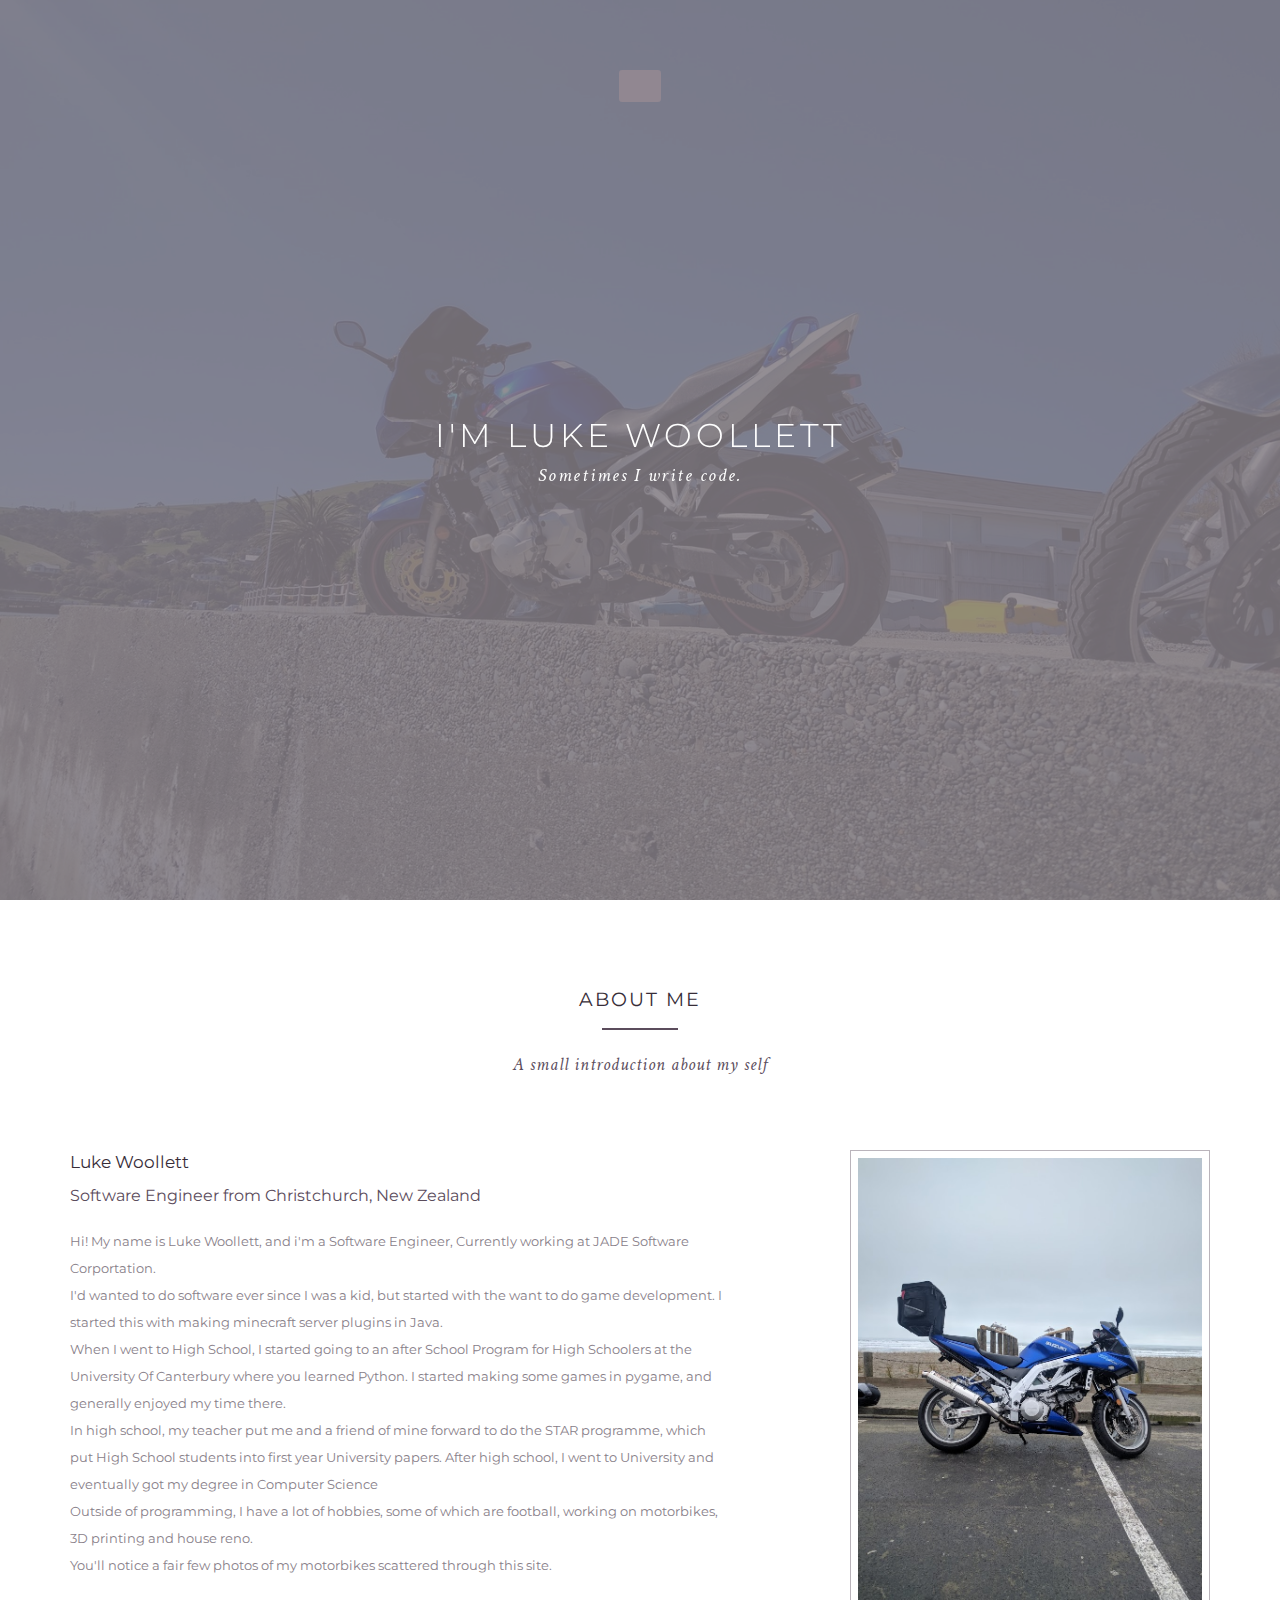
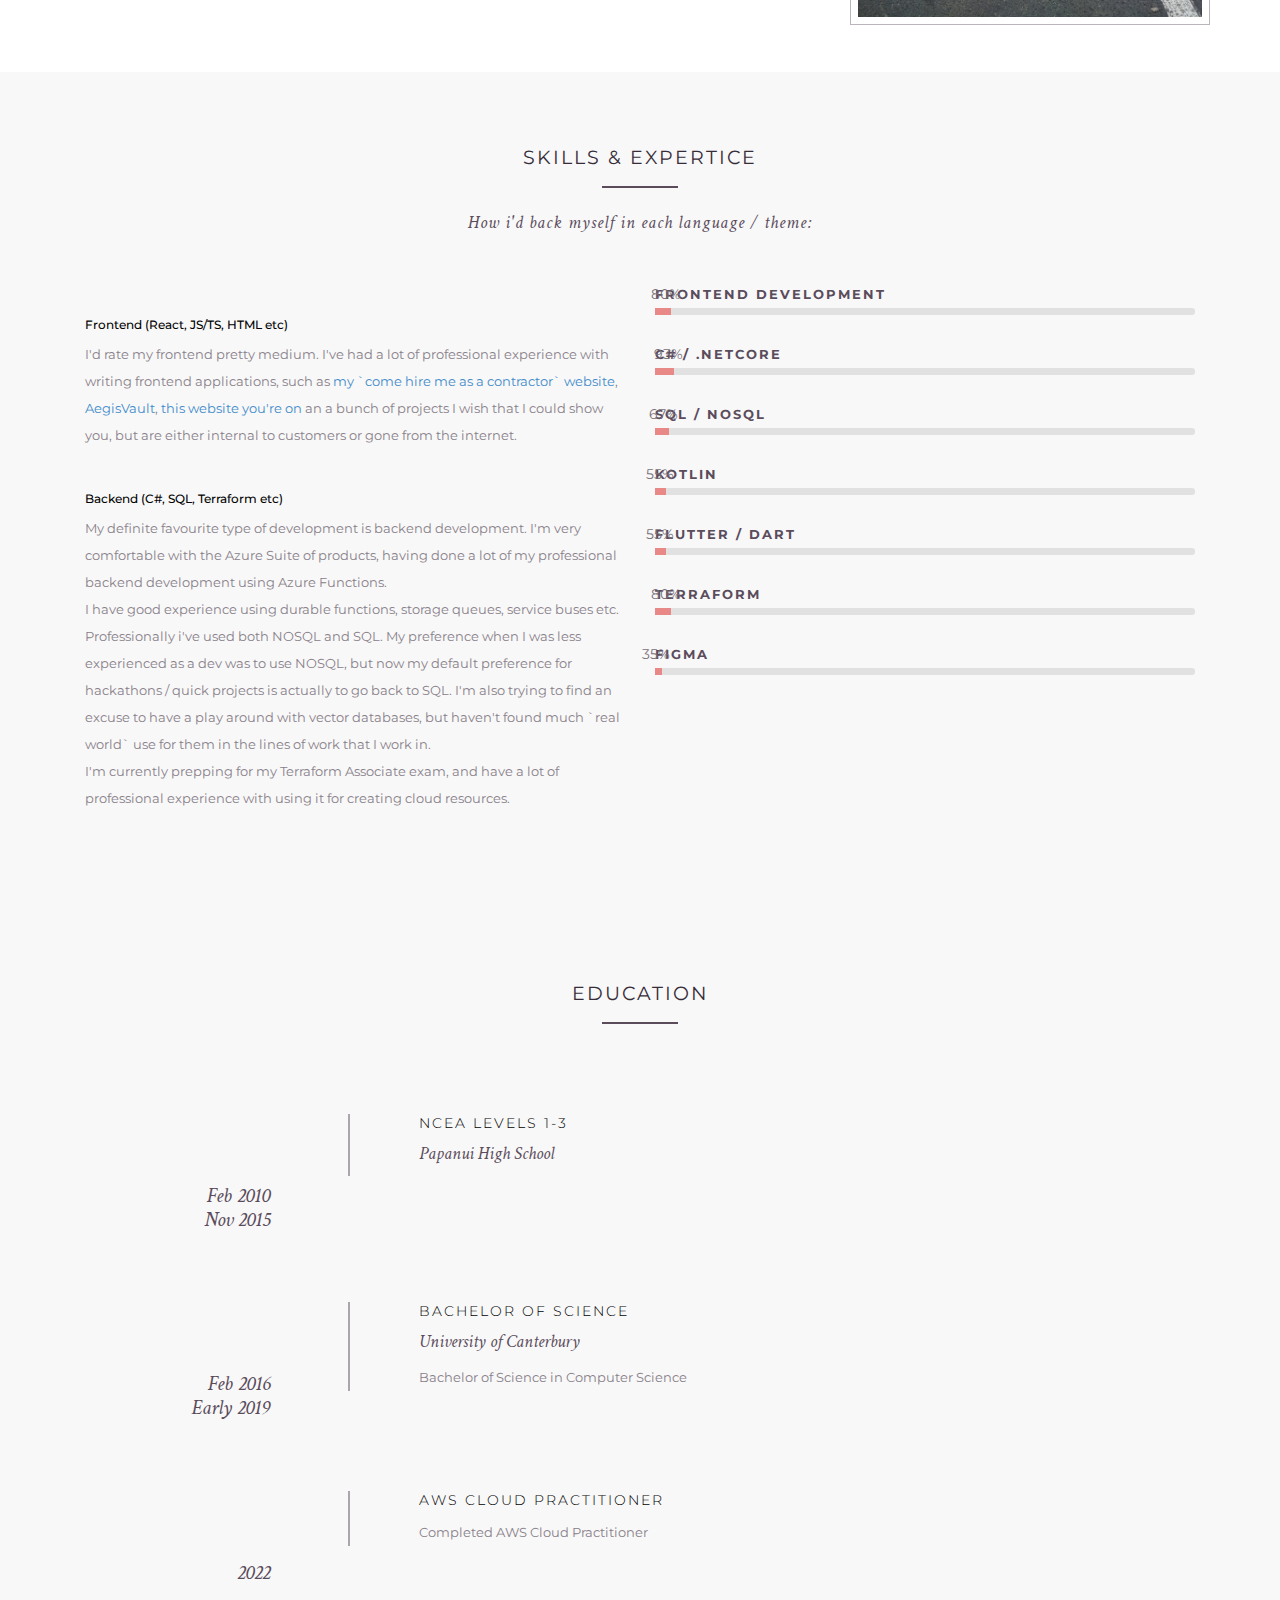
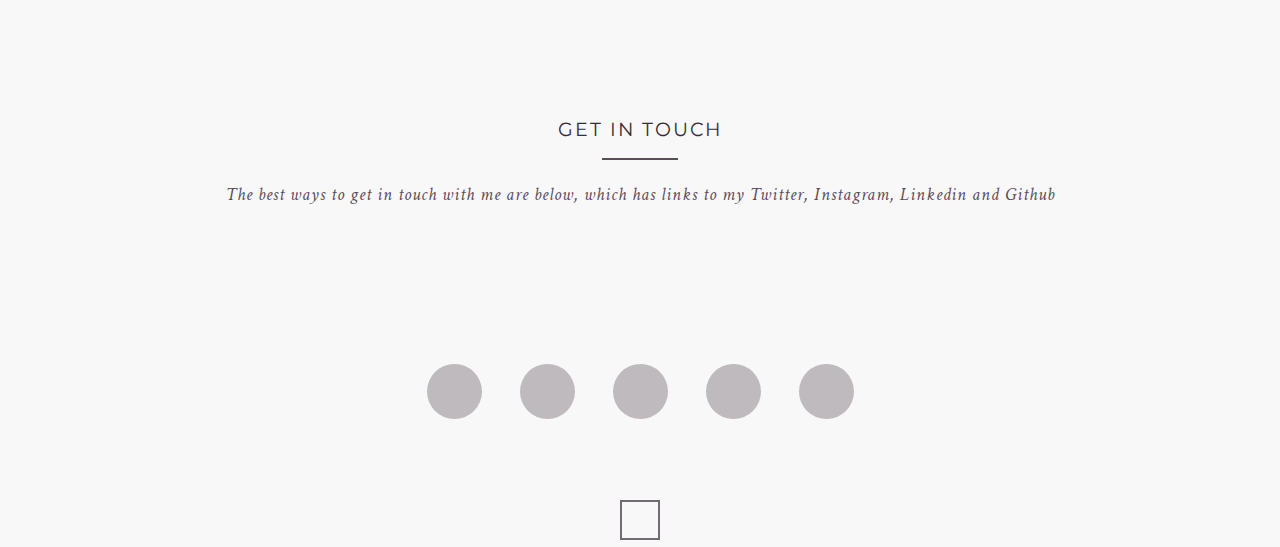
<file: index.html>
<!DOCTYPE html>

<!--[if lt IE 7 ]>
<html class="ie ie6 no-js" lang="en"> <![endif]-->
<!--[if IE 7 ]>
<html class="ie ie7 no-js" lang="en"> <![endif]-->
<!--[if IE 8 ]>
<html class="ie ie8 no-js" lang="en"> <![endif]-->
<!--[if IE 9 ]>
<html class="ie ie9 no-js" lang="en"> <![endif]-->
<!--[if gt IE 9]><!-->
<html class="no-js" lang="en"><!--<![endif]-->

<head>
    <meta name="google-site-verification" content="mSJ_rD30t_bRqLGx52x7fiKEgriVM4xryCwG_3laLmI" />
    <meta charset="UTF-8" />
    <meta http-equiv="X-UA-Compatible" content="IE=edge,chrome=1">
    <!-- Metas Page details-->
    <title>Luke Woollett</title>
    <meta name="description" content="Resume / About Me">
    <meta name="author" content="lwoollett">
    <!-- Mobile Specific Metas-->
    <meta name="viewport" content="width=device-width, initial-scale=1.0">
    <!--main style-->
    <link rel="stylesheet" type="text/css" media="screen" href="css/bootstrap.min.css">
    <link rel="stylesheet" type="text/css" media="screen" href="css/main.css">
    <!--google font style-->
    <link href='http://fonts.googleapis.com/css?family=Montserrat:400,700' rel='stylesheet' type='text/css'>
    <!--font-family: 'Metrophobic', serif;-->
    <link href='http://fonts.googleapis.com/css?family=Crimson+Text:400,600,400italic,600italic' rel='stylesheet'
        type='text/css'>
    <!--font-family: 'Open Sans', sans-serif;-->
    <!-- font icon css style-->
    <link rel="stylesheet" href="https://use.fontawesome.com/releases/v5.1.1/css/all.css"
        integrity="sha384-O8whS3fhG2OnA5Kas0Y9l3cfpmYjapjI0E4theH4iuMD+pLhbf6JI0jIMfYcK3yZ" crossorigin="anonymous">
</head>

<body onLoad="load()" onUnload="GUnload()">
    <!-- Preloader -->
    <div id="preloader">
        <div id="status"></div>
    </div>
    <!--wrapper start-->
    <div class="wrapper noGap" id="wrapper">

        <!--Header start -->
        <header>
            <!--menu start-->
            <div class="menu">
                <a href="#" class="nav-icon" id="nav-show"><i class="fa fa-bars"></i></a>
                <div class="navbar-wrapper">
                    <div class="container">
                        <div class="navwrapper">
                            <div class="navbar navbar-inverse navbar-static-top">
                                <div class="container">
                                    <!--<div class="logo">logo</div> -->
                                    <div class="navArea"><a href="#" class="closeMenu"><i class="fa fa-times"></i></a>
                                        <div class="navbar-header">
                                            <button type="button" class="navbar-toggle" data-toggle="collapse"
                                                data-target=".navbar-collapse"><span class="icon-bar"></span> <span
                                                    class="icon-bar"></span> <span class="icon-bar"></span></button>
                                            <!-- <a class="navbar-brand" href="#">Menu</a>  -->
                                        </div>
                                        <div class="navbar-collapse collapse">
                                            <ul class="nav navbar-nav">
                                                <li class="menuItem active"><a href="#wrapper">Home</a></li>
                                                <li class="menuItem"><a href="#aboutus">About Me</a></li>
                                                <li class="menuItem"><a href="#skillset">Skills</a></li>
                                                <li class="menuItem"><a href="#education">Education</a></li>
                                                <li class="menuItem"><a href="#contact">Contact</a></li>
                                            </ul>
                                        </div>
                                    </div>
                                </div>
                            </div>
                        </div>
                        <!-- End Navbar -->
                    </div>
                </div>
            </div>
            <!--menu end-->
            <!--banner start-->
            <div class="banner row" id="banner">
                <div class="bannerText">
                    <h1>I'm Luke Woollett</h1>
                    <h3>Sometimes I write code.</h3>
                </div>
                <div class="col-xs-12 col-sm-12 col-md-12 col-lg-12 noPadd slides-container" style="height:100%">
                    <!--background slide show start-->
                    <div class="slide">
                        <img src="images/header-image/bike1.jpg" alt="image01">
                    </div>
                    <div class="slide">
                        <img src="images/header-image/bike2.jpg" alt="image01">
                    </div>
                    <div class="slide">
                        <img src="images/header-image/bike3.jpg" alt="image01">
                    </div>
                    <div class="slide">
                        <img src="images/header-image/bike4.jpg" alt="image01">
                    </div>
                    <div class="slide">
                        <img src="images/header-image/bike5.jpg" alt="image01">
                    </div>
                    <div class="slide">
                        <img src="images/header-image/bike6.jpg" alt="image01">
                    </div>
                    <!--background slide show end-->
                </div>
            </div>
            <!--banner end-->

        </header>
        <!--Header end -->

        <!--about us start-->
        <section class="aboutus" id="aboutus">
            <div class="container">
                <div class="row">
                    <div class="col-md-12">
                        <div class="heading">
                            <h2>About me</h2>
                            <h3>A small introduction about my self</h3>
                        </div>
                    </div>
                </div>
                <div class="row">
                    <div class=" col-lg-4 col-md-4 col-sm-4 col-xs-12 pull-right media"><img src="images/me.jpg" alt="">
                    </div>
                    <div class=" col-lg-7 col-md-7 col-sm-7 col-xs-12 pull-left media">
                        <h5>Luke Woollett</h5>
                        <h4>Software Engineer from Christchurch, New Zealand</h4>
                        <p>Hi! My name is Luke Woollett, and i'm a Software Engineer, Currently working at JADE Software
                            Corportation.
                            <br> I'd wanted to do software ever since I was a kid, but started with the want to do game
                            development.
                            I started this with making minecraft server plugins in Java.
                            <br> When I went to High School, I started going to
                            an after School Program for High Schoolers at the University Of Canterbury where you learned
                            Python.
                            I started making
                            some games in pygame, and generally enjoyed my time there.
                            <br> In high school, my teacher put me and a friend of mine forward to do the STAR
                            programme,
                            which put High School students into first year University papers. After high school, I went
                            to University and eventually got my degree in Computer Science
                            <br> Outside of programming, I have a lot of hobbies, some of which are football, working on
                            motorbikes, 3D printing and house reno.
                            <br>You'll notice a fair few photos of my motorbikes scattered through this site.
                        </p>
                    </div>
                </div>
            </div>
        </section>
        <!--about us end-->
        <!--Skillset start -->
        <section id="skillset" class="skillset">
            <div class="container">
                <div class="row">
                    <div class="col-md-12">
                        <div class="heading">
                            <h2>Skills &amp; Expertice</h2>
                            <h3>How i'd back myself in each language / theme:</h3>
                        </div>
                    </div>
                    <div class="col-md-12">
                        <div class="col-md-6 col-sm-12 media">
                            <h6>Frontend (React, JS/TS, HTML etc)</h6>
                            <p>
                                I'd rate my frontend pretty medium. I've had a lot of professional experience with
                                writing frontend applications, such as <a href="https://lwlt.dev">my `come hire me as a
                                    contractor` website</a>, <a href="https://AegisVault.dev">AegisVault</a>, <a
                                    href="#">this website you're on</a> an a bunch of projects I wish that I could show
                                you, but are either internal to customers or gone from the internet.
                            </p>
                            <h6>Backend (C#, SQL, Terraform etc)</h6>
                            <p>
                                My definite favourite type of development is backend development. I'm very comfortable
                                with the Azure Suite of products, having done a lot of my professional backend
                                development using Azure Functions.
                                <br>
                                I have good experience using durable functions, storage queues, service buses etc.
                                <br>
                                Professionally i've used both NOSQL and SQL. My preference when I was less experienced
                                as a dev was to use NOSQL, but now my default preference for hackathons / quick projects
                                is actually to go back to SQL.
                                I'm also trying to find an excuse to have a play around with vector databases, but
                                haven't found much `real world` use for them in the lines of work that I work in.
                                <br>
                                I'm currently prepping for my Terraform Associate exam, and have a lot of professional
                                experience with using it for creating cloud resources.
                            </p>
                        </div>
                        <div class="col-md-6 col-sm-12">
                            <div class="skillbar clearfix " data-percent="80%">
                                <div class="skillbar-title"><span>Frontend Development</span></div>
                                <div class="skillbar-bar"></div>
                                <div class="skill-bar-percent"></div>
                            </div> <!-- End Skill Bar -->

                            <div class="skillbar clearfix " data-percent="93%">
                                <div class="skillbar-title"><span>C# / .NetCore</span></div>
                                <div class="skillbar-bar"></div>
                                <div class="skill-bar-percent"></div>
                            </div> <!-- End Skill Bar -->

                            <div class="skillbar clearfix " data-percent="67%">
                                <div class="skillbar-title"><span>SQL / NOSQL</span></div>
                                <div class="skillbar-bar"></div>
                                <div class="skill-bar-percent"></div>
                            </div> <!-- End Skill Bar -->

                            <div class="skillbar clearfix " data-percent="55%">
                                <div class="skillbar-title"><span>Kotlin</span></div>
                                <div class="skillbar-bar"></div>
                                <div class="skill-bar-percent"></div>
                            </div> <!-- End Skill Bar -->
                            <div class="skillbar clearfix " data-percent="55%">
                                <div class="skillbar-title"><span>Flutter / Dart</span></div>
                                <div class="skillbar-bar"></div>
                                <div class="skill-bar-percent"></div>
                            </div> <!-- End Skill Bar -->
                            <div class="skillbar clearfix " data-percent="80%">
                                <div class="skillbar-title"><span>Terraform</span></div>
                                <div class="skillbar-bar"></div>
                                <div class="skill-bar-percent"></div>
                            </div> <!-- End Skill Bar -->
                            <div class="skillbar clearfix " data-percent="35%">
                                <div class="skillbar-title"><span>Figma</span></div>
                                <div class="skillbar-bar"></div>
                                <div class="skill-bar-percent"></div>
                            </div> <!-- End Skill Bar -->
                        </div>
                    </div>
                </div>
            </div>
        </section>
        <!--Skillset end -->
        <!--Education & diploma start -->
        <section id="education" class="educationdiploma">
            <div class="container">
                <div class="heading">
                    <h2>Education</h2>
                </div>

                <div class="row media">
                    <div class="col-xs-12 col-sm-3 col-md-3 col-lg-3">
                        <div class="expertiesico">
                            Feb 2010<br>Nov 2015
                        </div>
                    </div>
                    <div class="expertiesdesc col-xs-12 col-sm-9 col-md-9 col-lg-9">
                        <h4>NCEA Levels 1-3</h4>
                        <h5>Papanui High School</h5>
                        <p></p>
                    </div>
                </div>
                <div class="row media">
                    <div class="col-xs-12 col-sm-3 col-md-3 col-lg-3">
                        <div class="expertiesico">
                            Feb 2016<br>Early 2019
                        </div>
                    </div>
                    <div class="expertiesdesc col-xs-12 col-sm-9 col-md-9 col-lg-9">
                        <h4>Bachelor of Science</h4>
                        <h5>University of Canterbury</h5>
                        <p>Bachelor of Science in Computer Science</p>
                    </div>
                </div>
                <div class="row media">
                    <div class="col-xs-12 col-sm-3 col-md-3 col-lg-3">
                        <div class="expertiesico">
                            2022
                        </div>
                    </div>
                    <div class="expertiesdesc col-xs-12 col-sm-9 col-md-9 col-lg-9">
                        <h4>AWS Cloud Practitioner</h4>
                        <p>Completed AWS Cloud Practitioner</p>
                    </div>
                </div>
            </div>
        </section>
        <!--Education & diploma end -->

        <!--contact start-->
        <section class="contact" id="contact">
            <div class="container">
                <div class="heading">
                    <h2>Get In Touch</h2>
                    <h3>The best ways to get in touch with me are below, which has links to my Twitter, Instagram,
                        Linkedin and Github</h3>
                </div>
            </div>
        </section>
        <!--contact end-->

        <!--footer start-->
        <section class="footer" id="footer">
            <div class="container">
                <ul>
                    <li><a href="https://twitter.com/Cl0wnslayer?lang=en"><i class="fab fa-twitter"></i></a></li>
                    <li><a href="https://github.com/lwoollett"><i class="fab fa-github"></i></a></li>
                    <li><a href="https://www.linkedin.com/in/luke-woollett-bb2396169/"><i
                                class="fab fa-linkedin-in"></i></a></li>
                    <li><a href="https://www.instagram.com/l.woollett/"><i class="fab fa-instagram"></i></a></li>
                    <li><a href="https://steamcommunity.com/id/Cl0wnslayer"><i class="fab fa-steam"></i></a></li>
                </ul>
            </div>
            <p class="text-center"><a href="#wrapper" class="gototop"><i class="fa fa-chevron-up fa-2"></i></a></p>
        </section>
        <!--footer end-->
    </div>
    <!--wrapper end-->

    <!--modernizr js-->
    <script type="text/javascript" src="js/modernizr.custom.26633.js"></script>
    <!--jquary min js-->
    <script type="text/javascript" src="js/jquery.min.js"></script>
    <script src="js/bootstrap.min.js"></script>

    <!--for placeholder jquery-->
    <script type="text/javascript" src="js/jquery.placeholder.js"></script>

    <!--for header jquery-->
    <script type="text/javascript" src="js/stickUp.js"></script>
    <script src="js/jquery.superslides.js" type="text/javascript" charset="utf-8"></script>
    <script type="text/javascript">
        jQuery(function ($) {
            $(document).ready(function () {
                //enabling stickUp on the '.navbar-wrapper' class
                $('.navbar-wrapper').stickUp({
                    parts: {
                        0: 'banner',
                        1: 'aboutus',
                        2: 'skillset',
                        3: 'education',
                        4: 'ourwork',
                        5: 'contact'
                    },
                    itemClass: 'menuItem',
                    itemHover: 'active',
                    topMargin: 'auto'
                });
            });


        });
    </script>
    <script>
        $('#banner').superslides({
            animation: 'fade',
            play: 5000
        });
    </script>

    <!--for portfolio jquery-->
    <script src="js/jquery.isotope.js" type="text/javascript"></script>
    <link type="text/css" rel="stylesheet" id="theme" href="css/jquery-ui-1.8.16.custom.css">
    <link type="text/css" rel="stylesheet" href="css/lightbox.min.css">
    <script type="text/javascript" src="js/jquery.ui.widget.min.js"></script>
    <script type="text/javascript" src="js/jquery.ui.rlightbox.js"></script>

    <!--for theme custom jquery-->
    <script src="js/custom.js"></script>

</body>

</html>
</file>
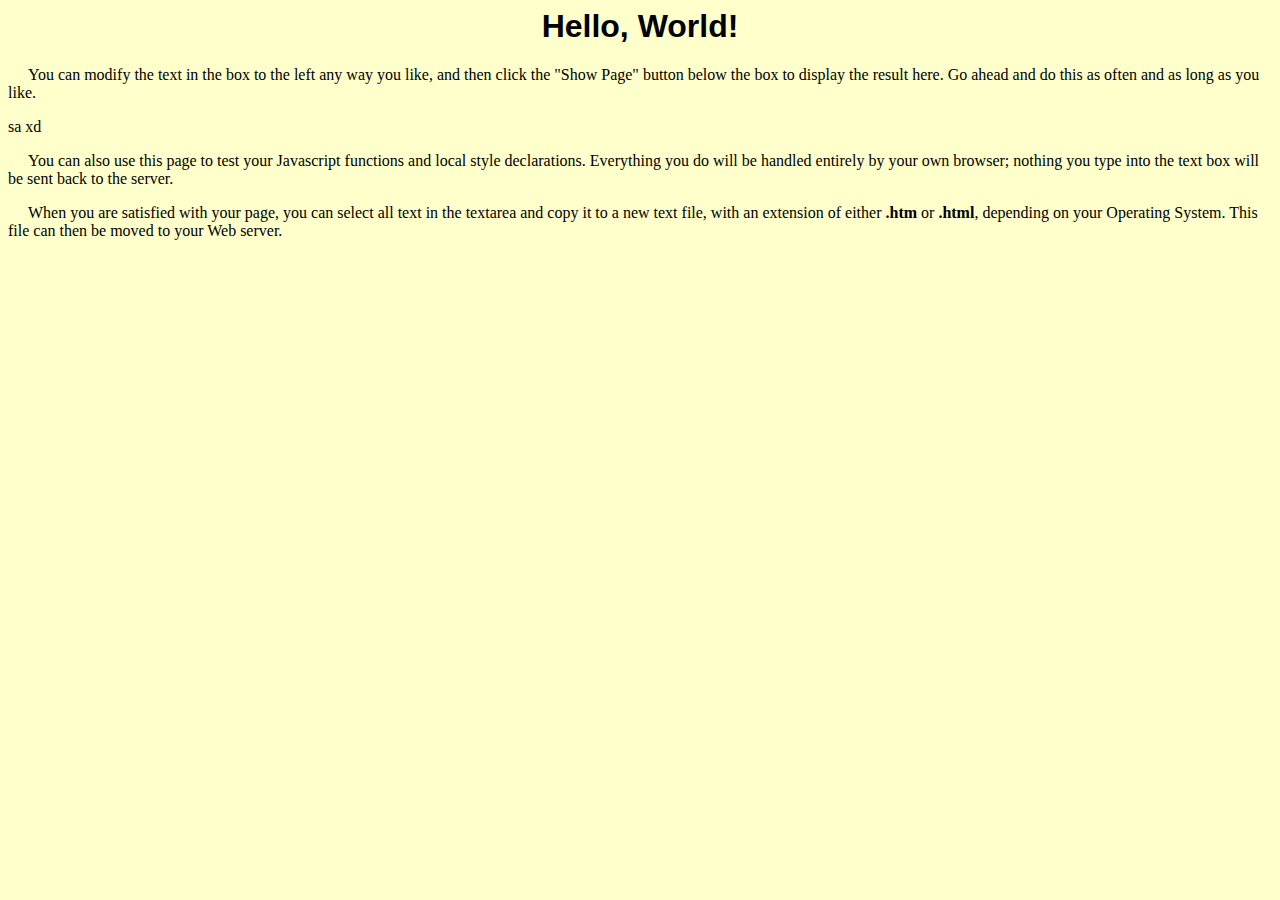
<file: docs/index.html>
<html>
<head>
<title>       </title>
<style type="text/css">
<!--
h1	{text-align:center;
	font-family:Arial, Helvetica, Sans-Serif;
	}

p	{text-indent:20px;
	}
-->
</style>
</head>
<body bgcolor = "#ffffcc" text = "#000000">
<h1>Hello, World!</h1>

<p>You can modify the text in the box to the left any way you like, and
then click the "Show Page" button below the box to display the
result here. Go ahead and do this as often and as long as you like.</p>
sa xd
<p>You can also use this page to test your Javascript functions and local
style declarations. Everything you do will be handled entirely by your own
browser; nothing you type into the text box will be sent back to the
server.</p>

<p>When you are satisfied with your page, you can select all text in the
textarea and copy it to a new text file, with an extension of
either <b>.htm</b> or <b>.html</b>, depending on your Operating System.
This file can then be moved to your Web server.</p>

</body>
</html>
</file>
<file: css/main.css>
/* ------------------------------------------------------------------------------

	Template Name: designstub
	Template URI: http://www.designstub.com/
	Description: Full Screen Design Agency Template
	Author: Andy
	Author URI: http://www.designstub.com
	License: GNU General Public License version 3.0
	License URI: http://www.gnu.org/licenses/gpl-3.0.html
	Version: 1.0

	1. CSS Reset
	2. Document Setup
	3. Header Part
		3.1 Menu Style
	4. About me Style
	5. Skills Style
	6. Experience Style
	7. Education Style
	8. Portfolio Style
	9. Contact Style
	10.Footer Style
	11.Responsive style


--------------------------------------------------------------------------------/*

/*----------------------------------------------------
	1. CSS Reset
------------------------------------------------------*/
* {
    padding: 0;
    margin: 0;
}

html {
    font-size: 100%;
    -webkit-text-size-adjust: 100%;
    -ms-text-size-adjust: 100%;
    text-rendering: optimizelegibility;
}

body {
    color: #888089;
    font-family: 'Montserrat', sans-serif;
    font-weight: 400;
    position: relative;
    background: #000;
    width: 100%;
    height: 100%;
    overflow: scroll;
    overflow-x: hidden;
    -webkit-font-smoothing: antialiased;
}

a {
    text-decoration: none;
    outline: none;
}

img {
    max-width: 100%;
}


/*----------------------------------------------------
	 2. Document Setup
------------------------------------------------------*/
.wrapper {
    width: 100%;
}

.spHeight {
    padding-top: 63px;
}

.wrapper.noGap {
    padding-top: 0;
}

.noMar {
    margin: 0 !important;
}

.noPadd {
    padding: 0px !important;
}

p {
    font-size: 13px;
    line-height: 27px;
    font-weight: 400;
    padding-bottom: 33px;
    margin: 0px;
}

h1, h2, h3, h4, h5, h6, .h1, .h2, .h3, .h4, .h5, .h6 {
    color: #000;
}

h1 {
    font-family: 'Montserrat', sans-serif;
    font-size: 33px;
    line-height: 76px;
    font-weight: 400;
    margin: 0px;
    padding-bottom: 8px;
}

h2 {
    font-family: 'Montserrat', sans-serif;
    font-size: 29px;
    color: #372d38;
    line-height: 57px;
    padding-bottom: 10px;
    font-weight: 400;
    text-transform: uppercase;
    margin: 0px;
}

h3 {
    font-family: 'Crimson Text', serif;
    font-style: italic;
    font-size: 27px;
    line-height: 30px;
    padding-bottom: 10px;
    font-weight: 300;
    margin: 0px;
}

h4 {
    font-family: 'Montserrat', sans-serif;
    font-size: 21px;
    line-height: 24px;
    padding-bottom: 10px;
    font-weight: 400;
    margin: 0px;
}

h5 {
    font-family: 'Montserrat', sans-serif;
    font-size: 17px;
    color: #372d38;
    line-height: 24px;
    padding-bottom: 10px;
    font-weight: 400;
    margin: 0px;
}

.wrapper .media {
    margin-top: 0;
}

.heading {
    text-align: center;
    padding-bottom: 70px;
}

.heading .container {
    padding-top: 0px !important;
    padding-bottom: 0px !important;
    padding-right: 15px;
    padding-left: 15px;
}

.heading h2 {
    font-size: 19px;
    line-height: 40px;
    font-weight: 400;
    margin-bottom: 20px;
    letter-spacing: 2px;
    display: inline-block;
    position: relative;
}

.heading h2:after {
    content: "";
    display: block;
    width: 76px;
    height: 2px;
    background: #5b4c5c;
    position: absolute;
    bottom: 0;
    left: 50%;
    margin-left: -38px;
}

.heading h3 {
    font-size: 18px;
    line-height: 30px;
    color: #5b4c5c;
    padding-bottom: 0;
    font-weight: 300;
    text-transform: none;
    letter-spacing: 1px;
}

.heading p {
    line-height: 25px;
}

.topmar {
    margin-top: 20px;
}

/*----------------------------------------------------
	3. Header Part
------------------------------------------------------*/
header {
    position: relative;
}

.banner {
    overflow: hidden;
    margin: 0 auto !important;
    background: #CACACA;
}

.patternOverlay {
    background: #372d38;
    position: absolute;
    top: 0;
    right: 0;
    width: 100%;
    height: 100%;
    z-index: 9;
    -ms-filter: "progid:DXImageTransform.Microsoft.Alpha(Opacity=80)";
    filter: alpha(opacity=80);
    opacity: 0.8;
}

.bannerText {
    width: 100%;
    position: absolute;
    left: 0;
    top: 50%;
    text-align: center;
    margin-top: -35px;
    padding: 0;
    z-index: 999;
}

.bannerText h1 {
    text-transform: uppercase;
    line-height: normal;
    font-weight: 300;
    color: #fff;
    letter-spacing: 4px;
}

.bannerText h3 {
    color: #fff;
    font-size: 19px;
    line-height: normal;
    font-weight: 400;
    text-transform: none;
    margin-bottom: 20px;
    letter-spacing: 2px;
}

/*----------------------------------------------------
 	3.1 Menu Style
------------------------------------------------------*/
.isStuck {
    left: 0px;
    width: 100%;
}

.menu {
    margin-top: 34px;
    left: 0;
    position: absolute;
    right: 0;
    top: 0;
    z-index: 9999;
}

.logo {
    float: left;
    background: url(../images/logo-2.png) no-repeat 0 0;
    width: 123px;
    height: 80px;
    font-size: 0;
    line-height: 0;
}

.isStuck .logo {
    background: url(../images/logo.png) no-repeat 0 0;
}

.navwrapper .container {
    padding: 0;
    width: auto;
}

.navArea {
    position: relative;
}

.navbar.navbar-inverse.navbar-static-top a.closeMenu {
    width: 32px;
    height: 32px;
    border: 1px solid #fff;
    text-align: center;
    color: #fff;
    font-weight: normal;
    position: absolute;
    right: 0;
    top: 20px;
    padding: 0;
    margin: -webkit-border-radius: 50%;
    -moz-border-radius: 50%;
    border-radius: 50%;
}

.navbar.navbar-inverse.navbar-static-top a.closeMenu:hover {
    background: none;
}

.isStuck .navbar.navbar-inverse.navbar-static-top a.closeMenu:hover {
    background: none;
}

.closeMenu i {
    font-size: 14px;
    line-height: 32px;
    color: #fff;
}

.isStuck .navbar.navbar-inverse.navbar-static-top a.closeMenu {
    border-color: #000;
}

.isStuck .navbar.navbar-inverse.navbar-static-top a.closeMenu i {
    color: #000;
}

.navbar-header {
    display: none;
}

.nav > li > a {
    display: inline-block;
    font-size: 12px;
    font-weight: 200;
    letter-spacing: 2px;
}

.navbar-nav > li {
    float: none;
    display: inline-block;
}

.navbar-nav {
    margin: 0 auto;
    text-align: center;
    float: none;
}

.navbar-toggle {
    margin-top: 14px;
}

.navbar-wrapper {
    margin-top: 0px;
    height: 80px;
    position: relative;
    z-index: 15;
}

.navbar-wrapper .container {
    padding: 0px;
}

.navbar-collapse {
    padding: 0;
}

.navbar-collapse.in {
    max-height: 100%;
}

.navbar.navbar-inverse.navbar-static-top {
    margin: 0px auto;
    background: none;
    color: #c3c8d6;
    border: none;
    font-family: 'Open Sans', sans-serif;
    font-size: 14px;
    font-weight: 600;
    text-transform: uppercase;
}

.navbar.navbar-inverse.navbar-static-top a {
    color: #fff;
    padding: 31px 16px;
    line-height: 18px;
    text-align: center;
}

.navbar.navbar-inverse.navbar-static-top a:hover {
    background: none;
    color: #fff;
}

.navbar-inverse .navbar-nav > .active > a, .navbar-inverse .navbar-nav > .active > a:focus {
    background: none;
    color: #fff !important;
}

.navbar-inverse .navbar-nav > .active > a:hover {
    color: #fff;
}

.hideClass {
    display: none;
}

.isStuck .navbar-inverse .navbar-nav > .active > a, .isStuck .navbar-inverse .navbar-nav > .active > a:focus {
    background: #181a1c;
    color: #fff;
}

.isStuck .navbar.navbar-inverse.navbar-static-top a:hover {
    background: #181a1c;
    color: #fff;
}

.isStuck .navbar.navbar-inverse.navbar-static-top a {
    color: #000;
}

.nav-icon {
    width: 42px;
    height: 32px;
    text-align: center;
    background: #5b4c5c;
    position: absolute;
    left: 50%;
    margin-left: -21px;
    top: 36px;
    z-index: 999;
    -webkit-border-radius: 3px;
    -moz-border-radius: 3px;
    border-radius: 3px;
}

.nav-icon i {
    color: #fff;
    line-height: 32px;
    font-size: 24px;
    font-weight: normal;
}

.default-menu {
    margin-top: -80px;
}

.stuckMenu,
.navbar-wrapper {
    -o-transition: all .5s;
    -ms-transition: all .5s;
    -moz-transition: all .5s;
    -webkit-transition: all .5s;
    transition: all .5s;

    background: transparent;
}

.isStuck {
    background: #fff;

    -o-transition: all .5s;
    -ms-transition: all .5s;
    -moz-transition: all .5s;
    -webkit-transition: all .5s;
    transition: all .5s;
}

/*----------------------------------------------------
	4. About me Style
------------------------------------------------------*/
.aboutus {
    background: #ffffff;
    text-align: left;
}

.aboutus .container {
    padding-top: 80px;
    padding-bottom: 47px;
}

.aboutus img {
    padding: 7px;
    display: block;
    border: 1px solid #bab4bb;
}

.aboutus .heading p {
    padding-bottom: 41px;
}

.aboutus h4 {
    font-size: 16px;
    color: #5b4c5c;
    padding-bottom: 20px;
}

.aboutus .btn-primary {
    border: 2px solid #746c75;
    background: none;
    line-height: 30px;
    font-size: 12px;
    color: #372d38;
    letter-spacing: 2px;
    text-transform: uppercase;
    font-weight: 600;
    border-radius: 0;
}

.aboutus .btn-primary:hover {
    color: #979497;
}

/*----------------------------------------------------
	5. Skill & Expert Style
------------------------------------------------------*/
.skillset {
    background: #f8f8f8;
    display: table;
    width: 100%;
}

.skillset .container {
    padding-top: 66px;
    padding-bottom: 64px;
}

.skillbar {
    position: relative;
    display: block;
    margin-bottom: 53px;
    width: 100%;
    background: #e2e1e2;
    height: 7px;
    border-radius: 3px;
    -moz-border-radius: 3px;
    -webkit-border-radius: 3px;
    -webkit-transition: 0.4s linear;
    -moz-transition: 0.4s linear;
    -ms-transition: 0.4s linear;
    -o-transition: 0.4s linear;
    transition: 0.4s linear;
    -webkit-transition-property: width, background-color;
    -moz-transition-property: width, background-color;
    -ms-transition-property: width, background-color;
    -o-transition-property: width, background-color;
    transition-property: width, background-color;
}

.skillbar-title {
    position: absolute;
    top: -27px;
    left: 0;
    font-weight: bold;
    font-size: 13px;
    line-height: 27px;
    text-transform: uppercase;
    letter-spacing: 2px;
    color: #5b4c5c;
}

.skillbar-title span {
    display: block;
}

.skillbar-bar {
    height: 7px;
    width: 0px;
    background: #e88988;
}

.skill-bar-percent {
    position: absolute;
    top: -24px;
    font-size: 14px;
    color: #796f7a;
    margin-left: -20px;
}

/*----------------------------------------------------
	6. Work Experience Style
------------------------------------------------------*/

.myexperties {
    background: #fff;
}

.myexperties .container {
    padding-top: 67px;
    padding-bottom: 0;
    margin-bottom: -20px;
}

.expertiesico {
    padding: 70px 63px 70px 0;
    text-align: right;
    font-family: 'Crimson Text', serif;
    font-size: 21px;
    line-height: 24px;
    color: #5b4c5c;
    font-style: italic;
}

.expertiesdesc {
    border-left: 2px solid #ada5ad;
    padding: 0 0 0 69px;
    margin-bottom: 100px;
}

.expertiesdesc p {
    padding-bottom: 0;
}

.expertiesdesc h4 {
    font-size: 14px;
    font-weight: 300;
    color: #UIzards;
    line-height: normal;
    text-transform: uppercase;
    letter-spacing: 2px;
}

.expertiesdesc h5 {
    font-family: 'Crimson Text', serif;
    color: #5b4c5c;
    font-size: 18px;
    font-style: italic;
    font-weight: 400;
}

/*----------------------------------------------------
	7. Education & Diplomas Style
------------------------------------------------------*/

.educationdiploma {
    background: #f8f8f8;
}

.educationdiploma .container {
    padding-top: 65px;
    padding-bottom: 0;
    margin-bottom: -20px;
}


/*----------------------------------------------------
	 8. Protfolio Style
------------------------------------------------------*/
.protfolio {
    background: #fff;
    width: 100%;
    overflow: hidden;
}

.protfolio .container {
    padding-top: 67px;
    padding-bottom: 0;
}

.protfolio .heading {
    padding-bottom: 50px;
}

.protfolio .protBox {
    padding-top: 0;
    padding-bottom: 0;
    position: relative;
}

.protfolio .heading p {
    padding-bottom: 41px;
    color: #242424
}

.protfolio h4 {
    font-weight: 700;
}

.portfolioFilter {
    display: block;
    margin: 0 auto;
    text-align: center;
}

.portfolioFilter ul {
    margin: 0 auto;
    text-align: center;
    display: block;
    margin-bottom: 60px;
}

.portfolioFilter ul li {
    display: inline-block;
    margin: 0 -2px;
    position: relative;
}

.portfolioFilter ul li:after {
    content: "";
    display: block;
    width: 1px;
    height: 10px;
    background: #938b94;
    position: absolute;
    right: 0;
    top: 50%;
    margin-top: -5px;
}

.portfolioFilter ul li.last:after {
    background: #fff;
}

.portfolioFilter ul li a {
    padding: 16px 30px;
    font-size: 11px;
    line-height: 15px;
    font-weight: bold;
    color: #6f6470;
    text-transform: uppercase;
    display: block;
    text-decoration: none;
    border-right: none;
    letter-spacing: 2px;

    transition-duration: 0.2s;
    -webkit-transition-duration: 0.2s;
}

.portfolioFilter ul li a:hover {
    border-color: #cfcfcf;
    color: #000;

    transition-duration: 0.2s;
    -webkit-transition-duration: 0.2s;
}

.portfolioFilter ul li a.current {
    border: solid 1px #fff;
    color: #000;
}

ul.portfolioContainer {
    display: block;
    padding: 0px;
    margin-bottom: 0;
    list-style-type: none;
}

ul.portfolioContainer li {
    display: block;
    height: auto;
    padding: 0px;
    margin: 0px;
    cursor: pointer;
    border: 1px solid #fff;
    width: 24.8%;
}

ul.portfolioContainer li .lightCon {
    display: block;
    margin: 0px;
    position: relative;
    overflow: hidden;
}

ul.portfolioContainer li img {
    width: 100% !important;
    height: auto;
    display: block;
}

span.hoverBox {
    visibility: hidden;
    width: 100%;
    height: 100%;
    position: absolute;
    left: 0px;
    bottom: 0px;

    transition-duration: 0.2s;
    -webkit-transition-duration: 0.2s;

    background: rgba(76, 64, 78, 0);

}

ul.portfolioContainer li:hover span.hoverBox {
    visibility: visible;
    left: 0px;
    bottom: 0px;

    background: rgba(76, 64, 78, 0.9);

    transition-duration: 0.2s;
    -webkit-transition-duration: 0.2s;
}

span.hoverBox a {
    line-height: 54px;
}

span.hoverBox .smallIcon {
    width: 74x;
    margin: 0px auto;
    position: absolute;
    top: 50%;
    left: 50%;
    margin-left: -80px;
    margin-top: -37px;
}

span.hoverBox .zoom {
    visibility: hidden;
    width: 74px;
    height: 74px;
    border: 1px solid #fff;
    color: #fff;
    position: relative;
    left: -180%;
    background: url(../images/plus-icon.png) 50% 50% no-repeat;
    margin-left: 47px;
    /*top:40%;*/
    text-align: center;
    line-height: 70px;
    display: block;
    float: left;

    transition-duration: 0.2s;
    -webkit-transition-duration: 0.2s;

    -webkit-border-radius: 50%;
    border-radius: 50%;
}

ul.portfolioContainer li:hover span.hoverBox .zoom {
    visibility: visible;
    left: 0;
    padding-top: 7px;

    transition-duration: 0.2s;
    -webkit-transition-duration: 0.2s;
}

span.hoverBox .zoom i {
    font-size: 0;
    text-indent: -100000px;
}

span.hoverBox .linKed {
    visibility: hidden;
    width: 54px;
    height: 54px;
    background: #313131;
    color: #fff;
    position: relative;
    right: -180%;
    /*top:40%;*/
    text-align: center;
    line-height: 52px;
    display: block;
    float: right;

    transition-duration: 0.2s;
    -webkit-transition-duration: 0.2s;

    -webkit-border-radius: 50%;
    border-radius: 50%;
}

ul.portfolioContainer li:hover span.hoverBox .linKed {
    visibility: visible;
    right: 0%;
    padding-top: 7px;

    transition-duration: 0.2s;
    -webkit-transition-duration: 0.2s;
}

.isotope-item {
    z-index: 2;
}

.isotope-hidden.isotope-item {
    pointer-events: none;
    z-index: 1;
}

.isotope,
.isotope .isotope-item {
    /* change duration value to whatever you like */

    -webkit-transition-duration: 0.8s;
    -moz-transition-duration: 0.8s;
    transition-duration: 0.8s;
}

.isotope {
    -webkit-transition-property: height, width;
    -moz-transition-property: height, width;
    transition-property: height, width;
}

.isotope .isotope-item {
    padding: 0;

    -webkit-transition-property: -webkit-transform, opacity;
    -moz-transition-property: -moz-transform, opacity;
    transition-property: transform, opacity;
}


.abc {
    position: absolute;
    width: 782px;
    height: auto;
    top: 20%;
    left: 0;
    right: 0;
    z-index: 99999;
    margin: 0 auto;
}

.abc #pbImage {
    position: static !important;
}

#pbCaption {
    display: block;
    background: none !important;
}

#pbBottom {
    position: relative !important;
    left: 26.1% !important;
    bottom: 0px !important;
    width: 100% !important;
    margin-left: -26% !important;
    padding: 0px !important;
    height: 80px !important;

    display: block;
    background-color: rgba(24, 27, 34, 1);
    filter: progid:DXImageTransform.Microsoft.Gradient(GradientType=0, StartColorStr=#B0000000, EndColorStr=#B0000000);
}

#pbCloseBtn {
    position: absolute !important;
}

/*----------------------------------------------------
	9. Contact Style
------------------------------------------------------*/

.contact {
    background: #f8f8f8;
}

.contact .container {
    padding-top: 75px;
    padding-bottom: 0;
}

.mapArea {
    height: 462px;
    overflow: hidden;
    width: 100%;
    margin: 0;
    background: #3b323c;
}

.mapArea iframe {
    width: 100%;
    height: 100%;
}

#map img {
    max-width: none;
}


.contactDetails {
    background: #fff;
}

.contactDetails .container {
    padding-top: 69px;
    padding-bottom: 50px;
    text-align: center;
}

.conForm input,
.conForm textarea {
    float: none;
    display: inline-block;
}

.conForm input {
    background: #fafafa;
    border-bottom: solid 2px #ccc1cd !important;
    color: #805183;
    text-transform: uppercase;
    padding: 15px 30px;
    border: none;
    margin-bottom: 30px;
    outline: none;
}

.conForm textarea {
    background: #fafafa;
    color: #805183;
    text-transform: uppercase;
    border-bottom: solid 2px #ccc1cd !important;
    padding: 15px 30px;
    border: none;
    margin-bottom: 40px;
    outline: none;
    height: 185px;
}

.conForm .submitBnt {
    background: none;
    font-family: 'Montserrat', sans-serif;
    color: #372d38;
    font-size: 12px;
    letter-spacing: 2px;
    text-transform: uppercase;
    font-weight: 400;
    text-align: center;
    margin: 0px;
    border: 2px solid #746c75 !important;
    padding: 0;
    width: 322px;
    height: 52px;
}

.conForm .submitBnt:hover {
    color: #000;
}

.textGroup {
    position: relative !important;
    display: inline-block;
    padding-left: 0px !important;
}

#success_page {
    color: #00bdbd;
    font-weight: 500;
}

.error_message {
    color: #ff675f;
    padding-bottom: 15px;
    font-weight: 500;
}

#success_page h3 {
    font-size: 17px;
    color: #00bdbd;
}


.contactInfo {
    background: #101010 url(../images/contact-bg.jpg) repeat 0 0 fixed;
    text-align: center;
    padding: 94px 0 35px;
    position: relative;
}

.contactInfo:after {
    content: '';
    position: absolute;
    width: 100%;
    height: 100%;
    top: 0px;
    left: 0px;
    z-index: 1;
    background: rgba(0, 0, 0, 0.7);
}

.contactInfo .container {
    position: relative;
    z-index: 2;
}

#message {
    margin-bottom: 30px;
}

.cinfoBox {
    padding-bottom: 40px;
}

.cinfoBox span.infoIcon {
    display: block;
    border: solid 2px #fff;
    margin: 0 auto;
    margin-bottom: 40px;
    font-size: 60px;
    line-height: 145px;
    width: 150px;
    height: 150px;

    -webkit-border-radius: 50%;
    border-radius: 50%;
}

.cinfoBox p {
    font-weight: 600;
    font-size: 14px;
    color: #fff;
    padding-bottom: 0px;
}

.cinfoBox p a {
    color: #fff;
    text-decoration: none;
}

.cinfoBox p a:hover {
    color: #ff554e;
}

/*----------------------------------------------------
	 10. Footer Style
------------------------------------------------------*/
.footer {
    background: #f8f8f8;
}

.footer .container {
    padding: 84px 0 0;
}

.footer ul {
    margin: 0 auto;
    margin-bottom: 62px;
    text-align: center;
    list-style-type: none;
}

.footer ul li {
    display: inline-block;
    text-align: center;
    background: #bebabe;
    color: #ffffff;
    line-height: 55px;
    margin: 0 17px 14px;
    width: 55px !important;
    height: 55px !important;

    -webkit-border-radius: 50%;
    border-radius: 50%;
}

.footer ul li:hover {
    background: #1d1d1d;
}

.footer ul li:hover a {
    color: #fff;
}

.footer ul li a {
    color: #fff;
    width: 42px !important;
    height: 42px !important;
}

.footer ul li a i {
    line-height: 55px !important;
    color: #fff;
}

.footer p {
    color: #8c9099;
    font-size: 15px;
    line-height: 24px;
    font-weight: 300;
    text-align: center;
}

.footer p:last-child {
    padding-bottom: 0px;
}

.gototop {
    display: inline-block;
    width: 40px;
    height: 40px;
    border: 2px solid #746c75;
}

.gototop i {
    color: #817a82;
    line-height: 35px;
}

/* Preloader */
#preloader {
    position: fixed;
    top: 0;
    left: 0;
    right: 0;
    bottom: 0;
    background-color: #fff; /* change if the mask should have another color then white */
    z-index: 9999999999; /* makes sure it stays on top */
}

#status {
    width: 200px;
    height: 200px;
    color: #fff;
    position: absolute;
    left: 50%; /* centers the loading animation horizontally one the screen */
    top: 50%; /* centers the loading animation vertically one the screen */
    background-image: url(../images/preloader.gif); /* path to your loading animation */
    background-repeat: no-repeat;
    background-position: center;
    margin: -100px 0 0 -100px; /* is width and height divided by two */
}

#status p {
    text-align: center;
}


/*---------------------------------------------------------------------------------
	 11. Responsive style
-------------------------------------------------------------------------------*/

@media screen and (min-width: 1200px) {
    .workYear {
        width: 140px;
        height: 140px;
        padding-top: 50px;
    }

    .education .workYear {
        padding-top: 58px;
    }
}


@media screen and (max-width: 991px) {

    .bannerText h1 {
        font-size: 65px;
        line-height: 71px;
    }

    .bannerText h2 {
        font-size: 28px;
    }

    .proPic {
        text-align: center;
    }

    .navbar-inverse .navbar-toggle .icon-bar {
        background: #000;
    }

    .navbar-inverse .navbar-toggle:hover .icon-bar,
    .navbar-inverse .navbar-toggle.active .icon-bar {
        background: #fff;
    }

    .navbar-inverse .navbar-toggle.active {
        background-color: #11141c;
    }
}


@media screen and (max-width: 810px) {
    body {
        min-height: 700px;
    }

    #header h3 {
        font-size: 38px;
    }

    #header h3 span {
        font-size: 16px;
    }

    .abc {
        width: 100%;
    }

    .navArea {
        float: none;
    }


}


@media screen and (min-width: 768px) {
    .conForm input.col-sm-6 {
        width: 48.5%;
    }

    .conForm input.col-lg-6 {
        width: 48.5%;
    }

    .navbar.navbar-inverse.navbar-static-top a {
        padding-left: 12px;
        padding-right: 12px;
    }

    .navbar.navbar-inverse.navbar-static-top a.closeMenu {
        width: 28px;
        height: 28px;
        top: 25px;
    }

    .closeMenu i {
        line-height: 25px;
    }
}


@media screen and (max-width: 767px) {
    .navbar-wrapper .container,
    .navwrapper .container {
        width: 100%;
    }

    .navbar-nav {
        position: absolute;
        width: 100%;
        left: 0;
        color: #fff;
        background: #181a1c;
        text-align: center;
    }

    .nav > li > a {
        display: block;
    }

    .navbar.navbar-inverse.navbar-static-top a:hover {
        background: none;
    }

    .navbar-nav > li {
        float: none;
        display: block;
    }

    .navbar-nav > li > a {
        padding: 15px 0 !important;
        color: #fff !important;
    }

    .navbar-nav > li > a:hover {
        background: #000 !important;
    }

    ul.portfolioContainer li.col-xs-6 {
        width: 49%;
        min-height: 85px;
    }

    .navbar-toggle {
        margin-top: 23px;
    }

    .navbar .container {
        padding: 0;
    }

    .isStuck.navbar-wrapper .navArea {
        display: block;
    }

    .navbar-header .navbar-brand {
        float: right;
    }


}


@media screen and (max-width: 767px) {
    .navbar-header {
        display: none;
    }

    .isStuck .navbar-header {
        display: block;
    }

    .workYear {
        margin: 0 auto;
    }

    .workDetails .rightArea {
        border-left: none;
    }

    .arrowpart {
        float: none;
        width: 100%;
        height: 40px;
        background: url(../images/arrow-top.png) no-repeat 50% 100%;
    }

    .education .arrowpart {
        background: url(../images/arrow-top-light.png) no-repeat 50% 100%;
    }

    .exCon {
        margin-left: 0px;
    }

    /*.stuckMenu .closeMenu {
        display:none;
        left:10px;
        top:24px !important;
        right:inherit;
    }*/
    .closeMenu,
    .nav-icon {
        display: none;
    }

    .navbar-nav > li {
        display: block;
    }

    ul.navbar-nav li a {
        display: block;
    }

    .navbar.navbar-inverse.navbar-static-top a {
        padding: 10px 0;
    }

    .about {
        border-right: none;
        border-bottom: solid 1px #dbdbdb
    }

    .about:nth-child(3n+3) {
        border-bottom: none;
    }

    .media {
        text-align: center;
    }

    .experdate {
        margin: 0 auto 40px;
    }

    .conForm .submitBnt {
        width: 100%;
    }
}


@media screen and (max-width: 650px) {

    #wrapper {
        top: 200px !important;
    }

    .heading {
        padding-bottom: 40px;
    }

    .upbox {
        transform: translate(0px, -70px);
        -ms-transform: translate(0px, -70px); /* IE 9 */
        -webkit-transform: translate(0px, -70px); /* Safari and Chrome */
    }

    .bannerText {
        padding-top: 15px;
        padding-bottom: 15px;
    }

    .bannerText h1 {
        font-size: 42px;
        line-height: 48px;
    }

    .bannerText h3 {
        font-size: 28px;
        line-height: normal;
    }

    .bannerText h2 {
        font-size: 18px;
        line-height: 24px;
    }

    .aboutus h3 {
        padding-top: 20px;
    }

    .expertiesico {
        padding: 0;
        border: none;
        text-align: center;
        margin-bottom: 30px;
    }

    .expertiesdesc {
        padding: 0;
        margin-bottom: 50px;
    }

    .skillbar:last-child {
        margin-bottom: 0;
    }


}


@media screen and (max-width: 480px) {
    .bannerText h1 {
        font-size: 32px;
    }

    .bannerText h3 {
        font-size: 20px;
    }

    .bannerText p {
        font-size: 15px;
        padding-bottom: 20px;
    }

}


@media screen and (max-width: 400px) {
    #loopedSlider, #newsSlider {
        min-height: 650px;
        height: 100%;
    }

    ul.slides {
        min-height: 600px;
        height: 100%;
    }

    .item {
        width: 19%;
    }

    .item p {
        font-size: 36px;
    }

    .ourservice img {
        width: 100%;
    }

    ul.portfolioContainer li.col-xs-6 {
        width: 100%;
    }

    .bntDownload {
        font-size: 13px;
        padding: 16px 14px;
    }

    .conForm textarea {
        margin-bottom: 20px;
    }

    .textGroup {
        display: block;
        padding: 0 0 40px 0;
    }

    .nameError,
    .emailError {
        left: 0px;
        top: 0px;

    }
}
</file>
